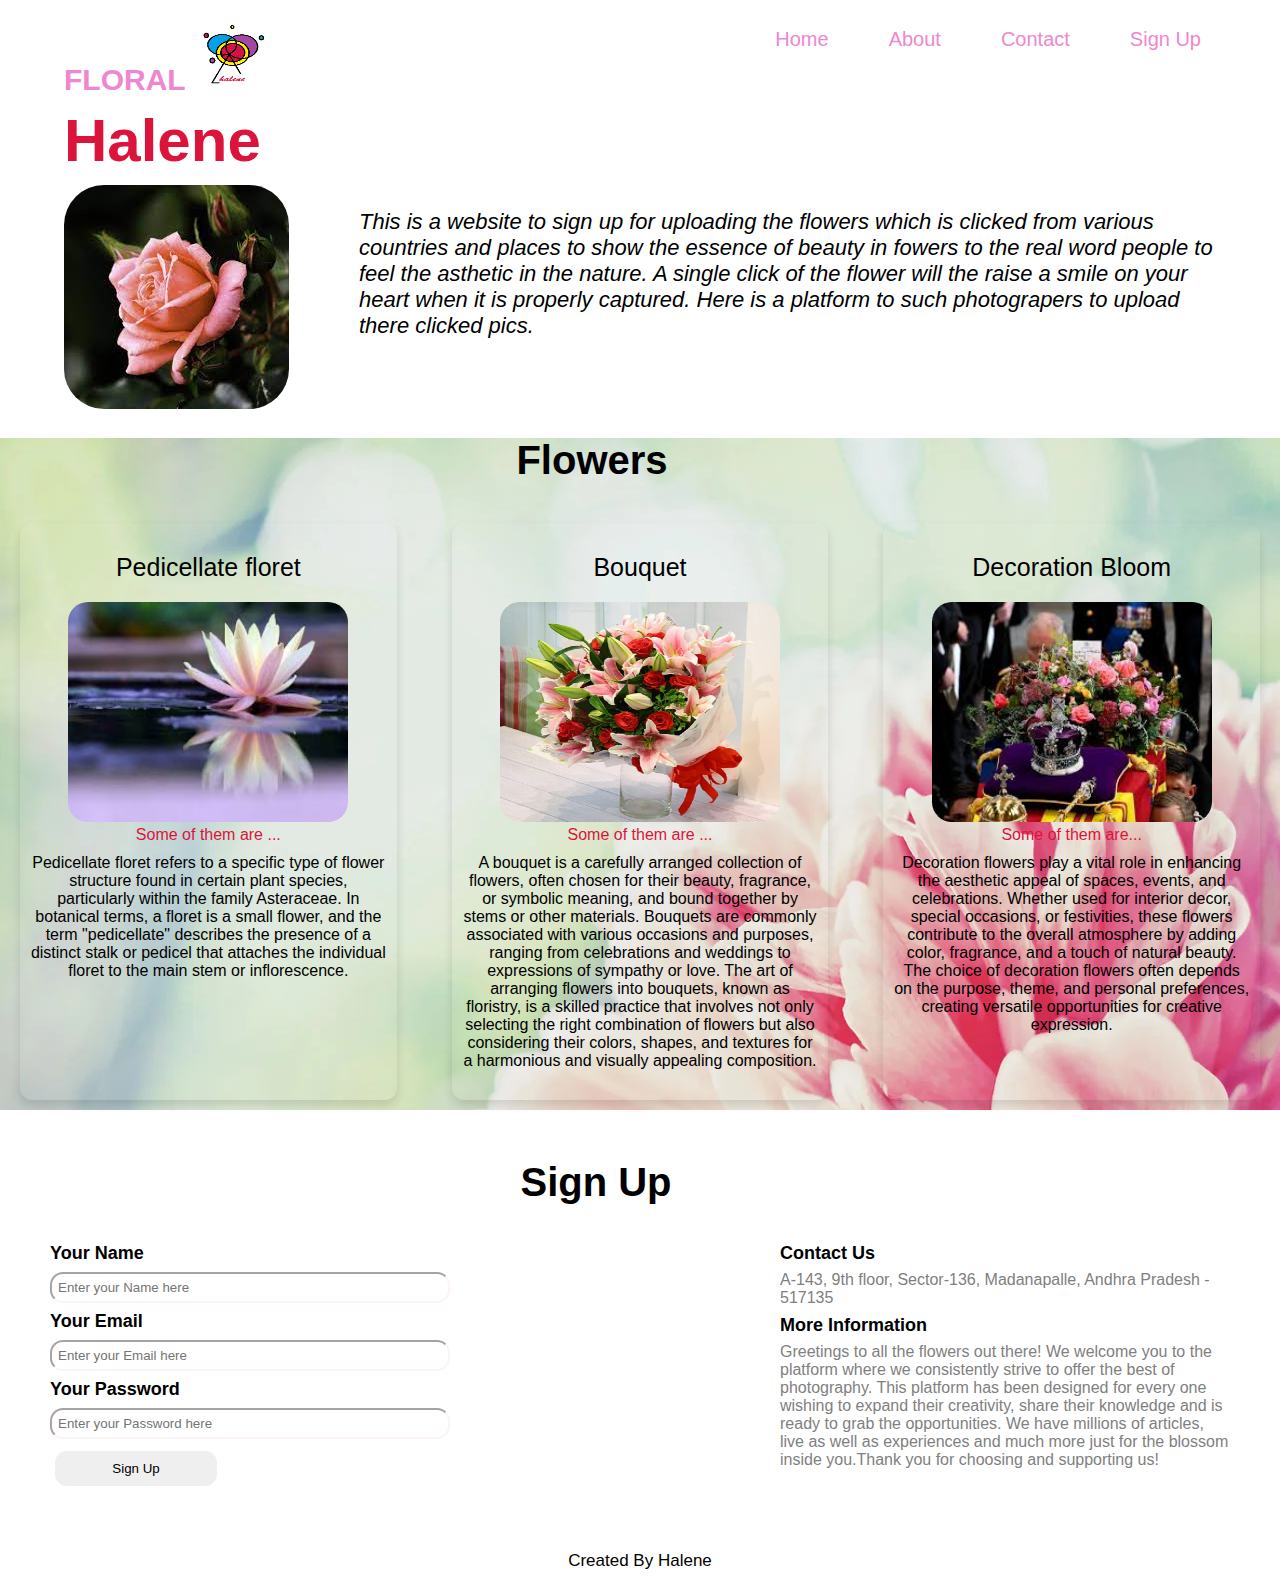
<file: index.html>
<!DOCTYPE html>
<html lang="en">

<head>
	<meta charset="UTF-8">
	<meta http-equiv="X-UA-Compatible" content="IE=edge">
	<meta name="viewport" content=
		"width=device-width, initial-scale=1.0">
	<link rel="stylesheet" href="style.css">
	<title>Landing Page</title>
</head>

<body>
	<nav>
        
		<div class="heading">FLORAL
            <img src="halene logo.png" width="80px" height="70px">
        </div>
		<span class="sideMenuButton"
			onclick="openNavbar()">
			☰
		</span>

		<div class="navbar">
			<ul>
				<li><a href="#">Home</a></li>
				<li><a href="#">About</a></li>
                <li><a href="#">Contact</a></li>
                <li><a href="#">Sign Up</a></li>
			</ul>
		</div>
	</nav>

	<!-- Side navigation bar for 
		responsive website -->
	<div class="sideNavigationBar"
		id="sideNavigationBar">
		<a href="#" class="closeButton"
			onclick="closeNavbar()">
			
		</a>
		<a href="#">Home</a>
		<a href="#">About</a>
		<a href="#">Sign Up</a>
	</div>

	<!-- Content -->
	<div class="line" id="Home">
		<div class="side1">
            
			<h1>Halene</h1>
			<img src="i1.jpeg">
		</div>
		<div class="side2">
			<p>This is a website to sign up for uploading the flowers which is clicked from various countries and places to show the essence of beauty in fowers to the real word people to feel the asthetic in the nature. A single click of the flower will the raise a smile on your heart when it is properly captured. Here is a platform to such photograpers to upload there clicked pics.</p>
		</div>
	</div>

	<section class="about" id="My Projects">
		<div class="content">
			<div class="title">
				<span><center>Flowers</center></span>
			</div>
			<div class="boxes">
				<div class="box">
					<div class="topic">
						<a href="" target="_blank">
							Pedicellate floret
						</a>
                        <img src="ped.jpeg"width="280px" height="220px">
					</div>
                    <a class="lin" href="http://surl.li/pfqka" target="_blank">Some of them are ...</a>
					<p>
						
                    Pedicellate floret refers to a specific type of
                     flower structure found in certain plant species, 
                     particularly within the family Asteraceae. 
                     In botanical terms, a floret is a small flower, 
                     and the term "pedicellate" describes the presence of a distinct stalk or pedicel that 
                     attaches the individual floret to the main stem or inflorescence.
					</p>
				</div>
				<div class="box">

					<div class="topic">
						<a href="" target="_blank">
							Bouquet
						</a>
                        <img src="boquet.webp" width="280px" height="220px">
					</div>
                    <a class="lin" href="http://surl.li/pfqzq" target="_blank">Some of them are ...</a>
					<p>
						A bouquet is a carefully arranged collection of flowers, 
                        often chosen for their beauty, fragrance, or 
                        symbolic meaning, and bound together by stems or other materials. 
                        Bouquets are commonly associated with various occasions and purposes, 
                        ranging from celebrations and weddings to expressions of sympathy or love. 
                        The art of arranging flowers into bouquets, known as floristry, 
                        is a skilled practice that involves not only selecting the right 
                        combination of flowers but also considering their colors, shapes, 
                        and textures for a harmonious and visually appealing composition.
					</p>
				</div>

				<div class="box">
					<div class="topic">
						<a href="" target="_blank">
							Decoration Bloom
						</a>
                        <img src="m1.jpeg"  width="280px" height="220px">
					</div>
                    <a class='lin' href="http://surl.li/pfrbu" target="_blank">Some of them are...</a>
					<p>
						Decoration flowers play a vital role in enhancing the aesthetic 
                        appeal of spaces, events, and celebrations. Whether used for interior 
                        decor, special occasions, or festivities, these flowers contribute to 
                        the overall atmosphere by adding color, fragrance, and a touch of natural beauty. 
                        The choice of decoration flowers often depends on the purpose, theme, and personal 
                        preferences, creating versatile opportunities for creative expression.
					</p>
				</div>
			</div>
		</div>
	</section>

	<section class="contact" id="contact">
		<div class="content">
			<div class="title"><span>Sign Up</span></div>
			<div class="contactMenu">
				<div class="input1">
					<div class="label1">Your Name</div>
					<div class="input2">
						<input type="text"
							placeholder="Enter your Name here">
					</div>
					<div class="label1">
						<label>Your Email</label>
					</div>
					<div class="input2">
						<input type="text"
							placeholder="Enter your Email here">
					</div>
					<div class="label1">
						<label>Your Password</label>
					</div>
					<div class="input2">
						<input type="text"
							placeholder="Enter your Password here">
					</div>
					<div class="button">
						<button>Sign Up</button>
					</div>
				</div>
				<div class="input3">
					<div class="rightside1">
						<div class="title1">
							<span>
								Contact Us
							</span>
						</div>
						<div class="content1">
							A-143, 9th floor, Sector-136, 
							Madanapalle, Andhra Pradesh - 517135
						</div>
						<div class="title1">
							<span>More Information</span>
						</div>
						<div class="content1">
							Greetings to all the flowers out there!
							We welcome you to the platform where we
							consistently strive to offer the best 
							of photography. This platform has been 
							designed for every one wishing to 
							expand their creativity, share their 
							knowledge and is ready to grab the opportunities. 
                            We have millions of articles,
							live as well as experiences and much more just for the 
							blossom inside you.Thank you for choosing 
							and supporting us!
						</div>
					</div>
				</div>
			</div>
		</div>
	</section>
	<!-- Footer section -->
	<footer>
		<div class="footer">
			<span>
				Created By
				<a href="http://surl.li/pfrwp"
					target="_blank">
					Halene
				</a>
			</span>
		</div>
	</footer>
	<script src="script.js"></script>
</body>

</html>
</file>
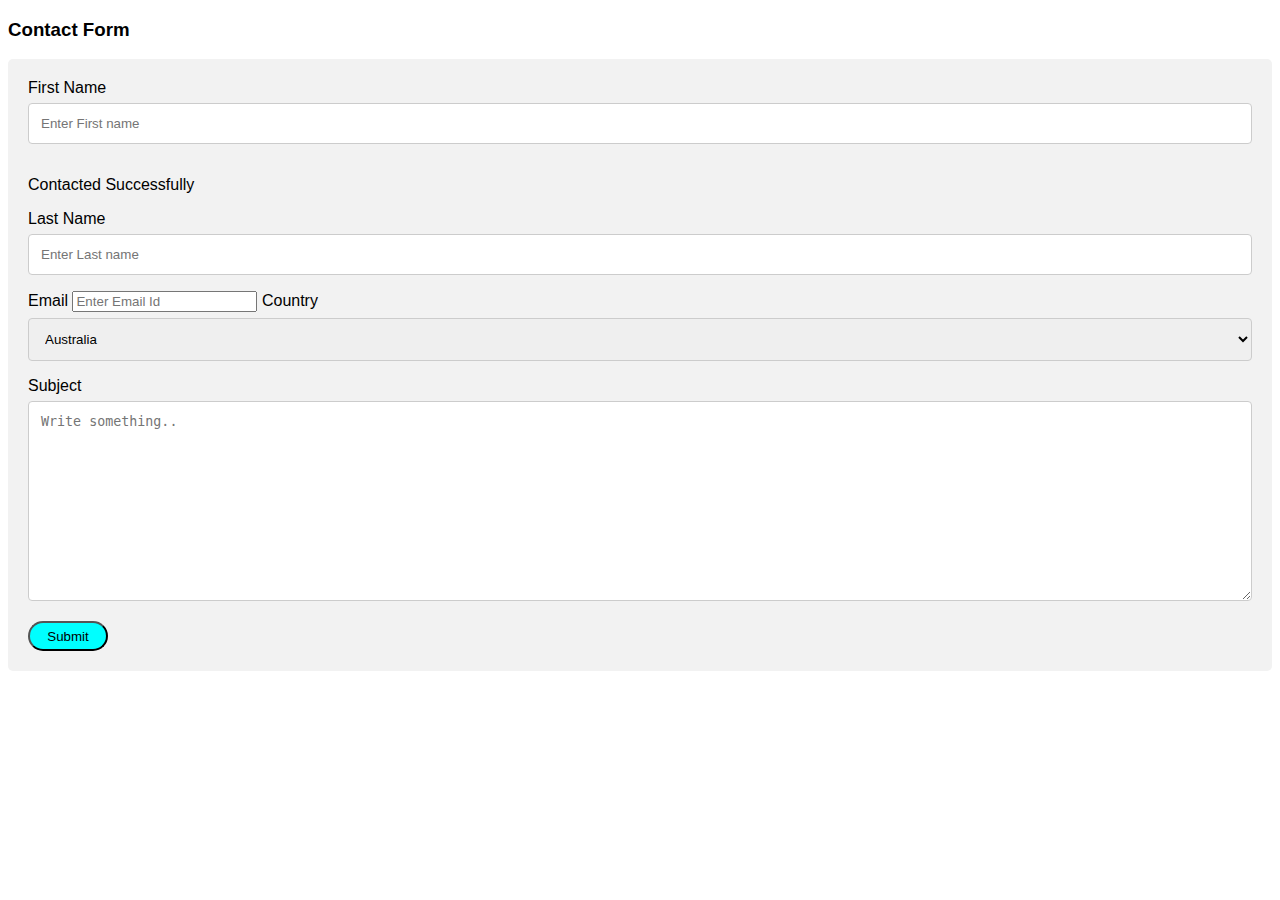
<file: contact.html>
<!DOCTYPE html>
<html>
<head>
<meta name="viewport" content="width=device-width, initial-scale=1">
<style>
body {font-family: Arial, Helvetica, sans-serif;}
* {box-sizing: border-box;}

input[type=text], select, textarea {
  width: 100%;
  padding: 12px;
  border: 1px solid #ccc;
  border-radius: 4px;
  box-sizing: border-box;
  margin-top: 6px;
  margin-bottom: 16px;
  resize: vertical;
}
button{
    border-radius: 20px;
    height:30px;
    width:80px;
    background-color:aqua;
}
button:hover{
    background-color:crimson;
}
input[type=submit] {
  background-color: #04AA6D;
  color: white;
  padding: 12px 20px;
  border: none;
  border-radius: 4px;
  cursor: pointer;
}

input[type=submit]:hover {
  background-color: #45a049;
}

.container {
  border-radius: 5px;
  background-color: #f2f2f2;
  padding: 20px;
}
</style>
<script>
    function btn()
    {
        a="Contacted Successfully..."
        document.write(a);
        document.write("\nThank You");
    }
</script>
</head>
<body>

<h3>Contact Form</h3>

<div class="container">
  <form>
    <label for="fname">First Name</label>
    <input type="text" id="fname" name="firstname" placeholder="Enter First name">
    <p id="demo">Contacted Successfully</p>
    <label for="lname">Last Name</label>
    <input type="text" id="lname" name="lastname" placeholder="Enter Last name">

    <label for="lname">Email</label>
    <input type="email" id="mail" name="lastname" placeholder="Enter Email Id">

    <label for="country">Country</label>
    <select id="country" name="country">
      <option value="australia">Australia</option>
      <option value="canada">Canada</option>
      <option value="usa">USA</option>
    </select>

    <label for="subject">Subject</label>
    <textarea id="subject" name="subject" placeholder="Write something.." style="height:200px"></textarea>

    <button onclick="btn()">Submit</button> 
  </form>
</div>

</body>
</html>
</file>
<file: style.css>
* {
	padding: 0;
	margin: 0;
	box-sizing: border-box;
    
}

body {
	background-color: white;
	color: black;
	font-family: "Fira Sans", sans-serif;
	background-color: white;
}

nav {
	width: 100%;
	height: 80px;
	display: flex;
	justify-content: space-between;
	padding: 20px 5%;
	background-color:white;
}

nav .heading {
	font-size: 30px;
	font-weight: 700;
	color:#ed87cf;
}

nav ul {
	display: flex;
	list-style: none;
    
}

nav ul li {
	padding: 8px 15px;
	border-radius: 10px;
	transition: 0.2s ease-in;
    margin-left:30px;
}
.line img
{
    border-radius:40px;
}
nav ul li a {
	color: black;
	font-size: 20px;
	font-weight: 500;
	text-decoration: none;
	color: #ed87cf;
}

nav ul li:hover {
	background-color: green;
}

nav ul li a:hover {
	color: white;
}

nav .sideMenuButton {
	font-size: 30px;
	font-weight: bolder;
	cursor: pointer;
	display: none;
}

/* responsive navbar css */
@media screen and (max-width: 600px) {
	nav .sideMenuButton {
		display: flex;
	}

	nav .navbar {
		display: none;
	}

	.sideNavigationBar {
		display: block !important;
	}
}

.sideNavigationBar {
	height: 100%;
	position: fixed;
	top: 0;
	right: 0%;
	background-color: green;
	overflow-x: hidden;
	transition: 0.3s ease-in;
	padding-top: 60px;
	display: none;
}

.sideNavigationBar a {
	padding: 8px 8px 8px 40px;
	display: block;
	font-size: 25px;
	font-weight: 500;
	color: #d1d1d1;
	transition: 0.3s;
	text-decoration: none;
}

.sideNavigationBar a button {
	padding: 10px 20px;
	border-radius: 10px;
	color: green;
	font-size: 16px;
	border-style: none;
	font-weight: 700;
}

.sideNavigationBar a:hover {
	color: white;
}

.sideNavigationBar .closeButton {
	position: absolute;
	top: 10px;
	right: 25px;
	font-size: 20px;
	margin-left: 50px;
}

.line {
	display: flex;
	justify-content: space-between;
	align-items: center;
	margin: 2% 5%;
}

.line .side1 {
	padding-right: 50px;
}
.line .side2{
    margin-left:20px;
    margin-top:30px;
    font-size:22px;
    font-style: italic;

}
.side1 h1 {
	font-size: 60px;
	margin-bottom: 10px;
	color: crimson;
}

.side1 button {
	width: 200px;
	padding: 12px 20px;
	border-radius: 20px;
	border-style: none;
	color: black;
	font-size: 17px;
	font-weight: 600;
}

a {
	text-decoration: none;
	color: black;
}

/* Header content responsive */
@media screen and (max-width: 980px) {
	.side2 img {
		width: 350px;
	}

	.side1 h1 {
		font-size: 40px;
	}

	.side1 p {
		font-size: 17px;
	}

	.line {
		margin-top: 80px;
	}
}

@media screen and (max-width: 600px) {
	.side1 h1 {
		font-size: 35px;
	}

	.line {
		flex-direction: column;
	}

	.line .side1 {
		padding: 30px;
	}
}

/* section */
.about{
    background-image: url(i3.webp);
    background-repeat: no-repeat;
    
}
section .topic a {
	font-size: 25px;
	font-weight: 500;
	margin-bottom: 10px;
}

.about .boxes {
	display: flex;
	flex-wrap: wrap;
	justify-content: space-between;
}

.about .boxes .box {
	margin: 10px 20px;
	max-width: calc(100% / 3 - 50px);
	text-align: center;
	border-radius: 12px;
	padding: 30px 10px;
	box-shadow: 0 5px 10px rgba(0, 0, 0, 0.12);
	cursor: default;
}
.boxes .box .topic img{
    margin-top: 20px;
    border-radius:20px;
}
.boxes .box  .lin{ 
    color:crimson;
    margin-top:20px;
}
.boxes .box p{
    margin-top:10px;
    font-family:sans-serif;
}
/* Contact Page */

.contact {
	padding: 20px;
}

.contact .content {
	margin: 0 auto;
	padding: 30px 0;
}

.content .title {
	width: 80%;
	text-align: center;
	font-weight: bolder;
	font-size: 40px;
}

.title {
	margin-bottom: 30px;
	margin-left: 80px;
}

.contactMenu {
	display: flex;
	justify-content: space-evenly;
}

.input2 {
	margin-top: 10;
}

.label1 {
	font-size: 18px;
	margin-top: 8px;
	margin-bottom: 8px;
	font-weight: bolder;
}

.contactMenu .input1 input {
	border-radius: 13px;
	padding: 6px;
}

.input2 input {
	border-color: rgb(252, 244, 244);
	width: 400px;
}

.button {
	margin-top: 12px;
	margin-left: 5px;
}

.button button {
	width: 162px;
	height: 35px;
	border-radius: 12px;
	border-color: transparent;
}

.button button:hover {
	background-color: #e091b2;
}

button {
	width: 162px;
	height: 35px;
	border-radius: 12px;
	border-color: transparent;
}

button:hover {
	background-color: #e091b2;
}

.rightside1 {
	display: flex;
	flex-direction: column;
	margin-left: 300px;
}

.title1 {
	font-size: 18px;
	margin-top: 8px;
	margin-bottom: 5px;
	font-weight: bolder;
}

.content1 {
	width: 450px;
	margin-top: 2px;
	color: grey;
}

/* Footer */
footer {
	background: var(--primary-color);
	padding: 15px 0;
	text-align: center;
	font-family: "Poppins", sans-serif;
}

footer .footer span {
	font-size: 17px;
	font-weight: 400;
	color: var(--white-color);
}

footer .footer span a {
	font-weight: 500;
	color: var(--white-color);
}

footer .footer span a:hover {
	text-decoration: underline;
}

@media screen and (max-width: 1060px) {
	.contactMenu {
		flex-direction: column;
		align-items: center;
	}

	.rightside1 {
		display: flex;
		flex-direction: column;
		margin-left: 0px;
	}

	.content1 {
		width: 100%;
		margin-top: 2px;
		color: grey;
	}

	.side2 img {
		width: 95%;
		height: 90%;
	}
}

@media screen and (max-width: 600px) {
	.side2 img {
		width: 100%;
	}

	section .topic a {
		font-size: 20px;
	}

	section .topic p {
		font-size: 5px;
	}

	.about .boxes {
		display: flex;
		flex-direction: column;
		align-items: center;
	}

	.about .boxes .box {
		max-width: 70%;
	}
}
</file>
